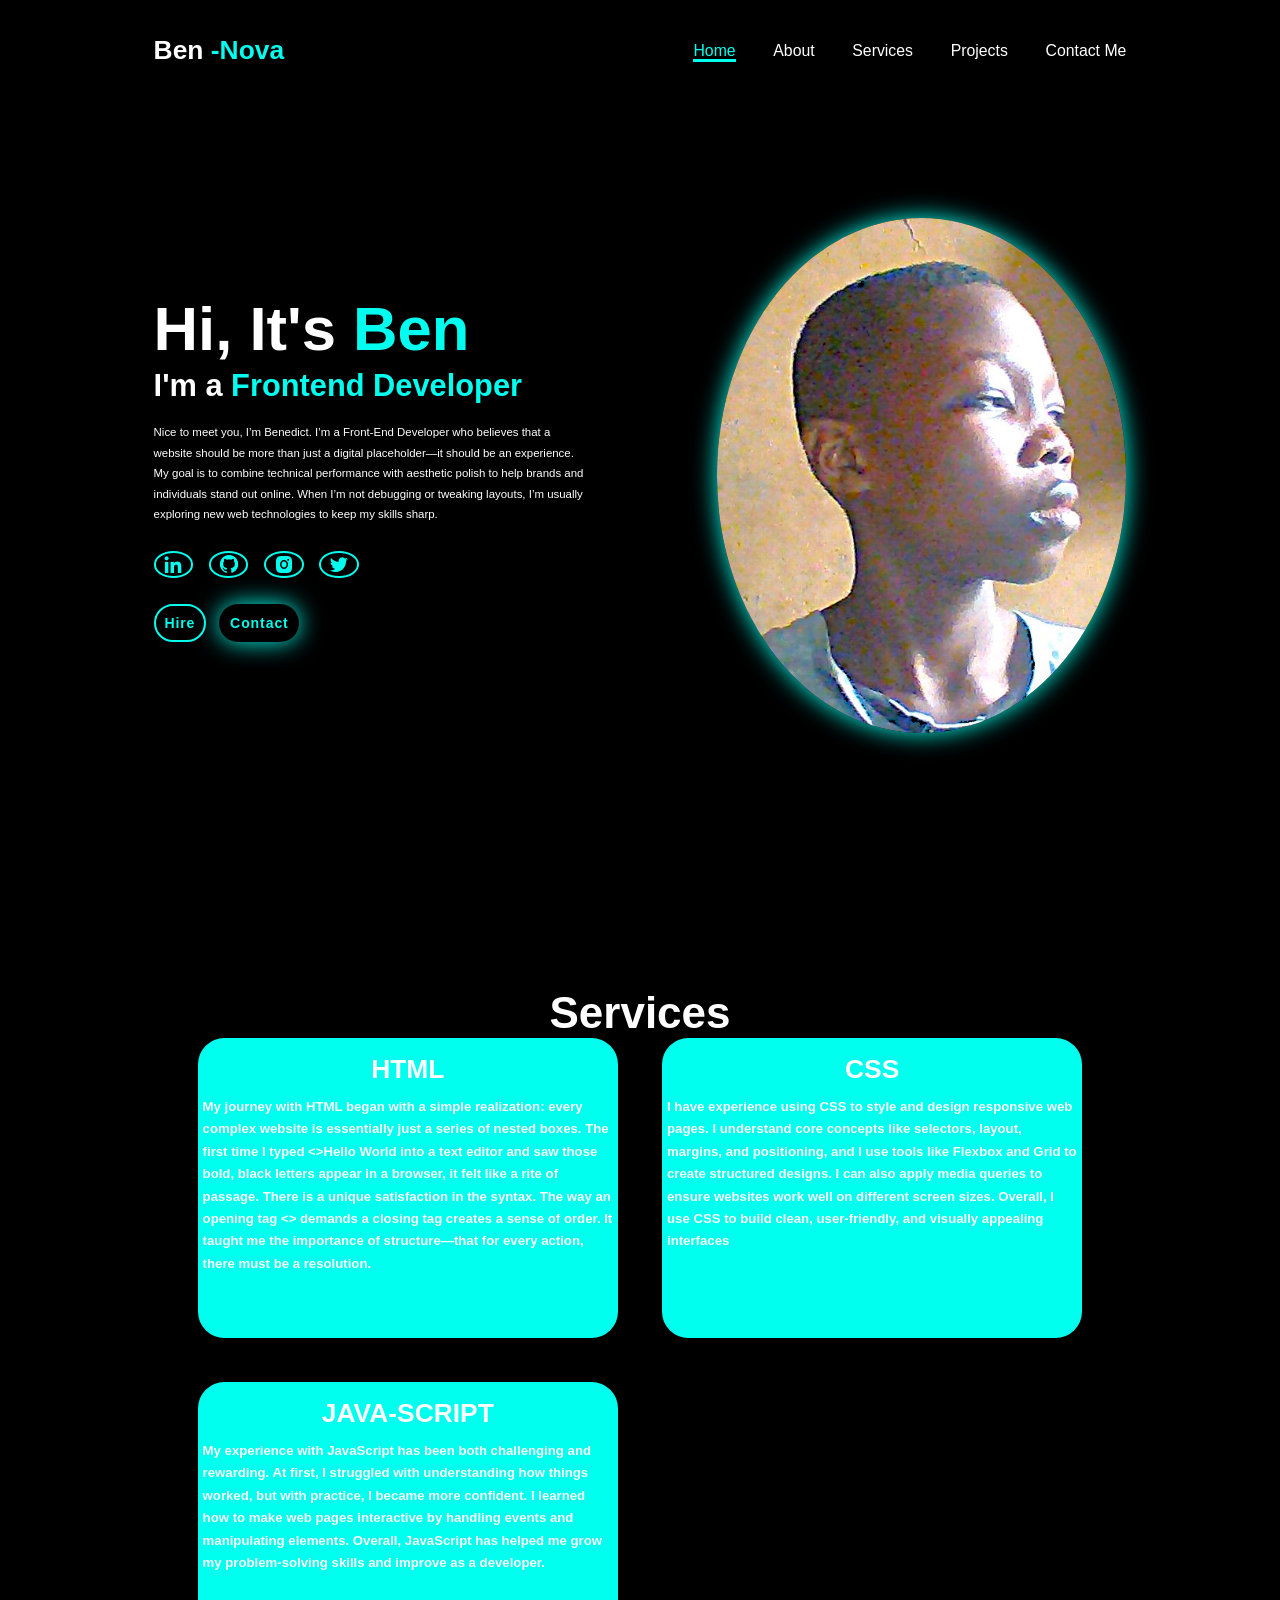
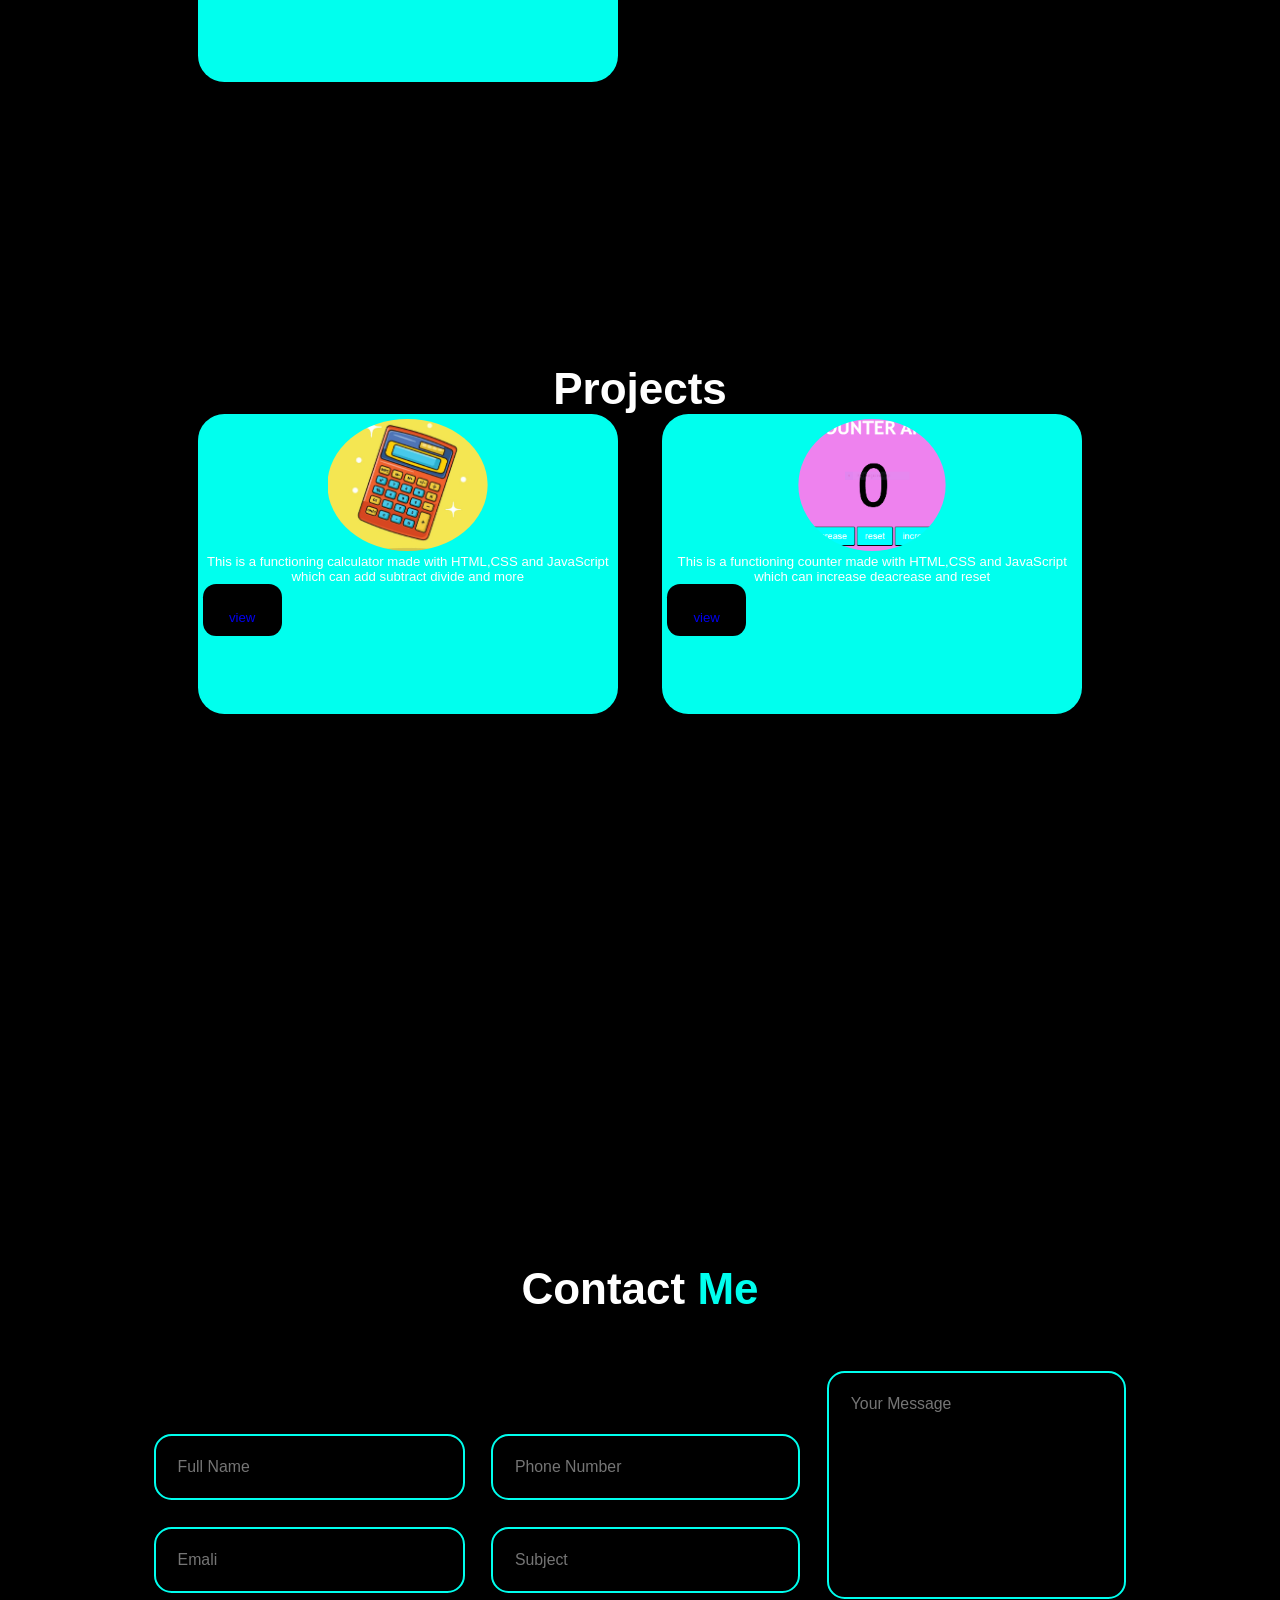
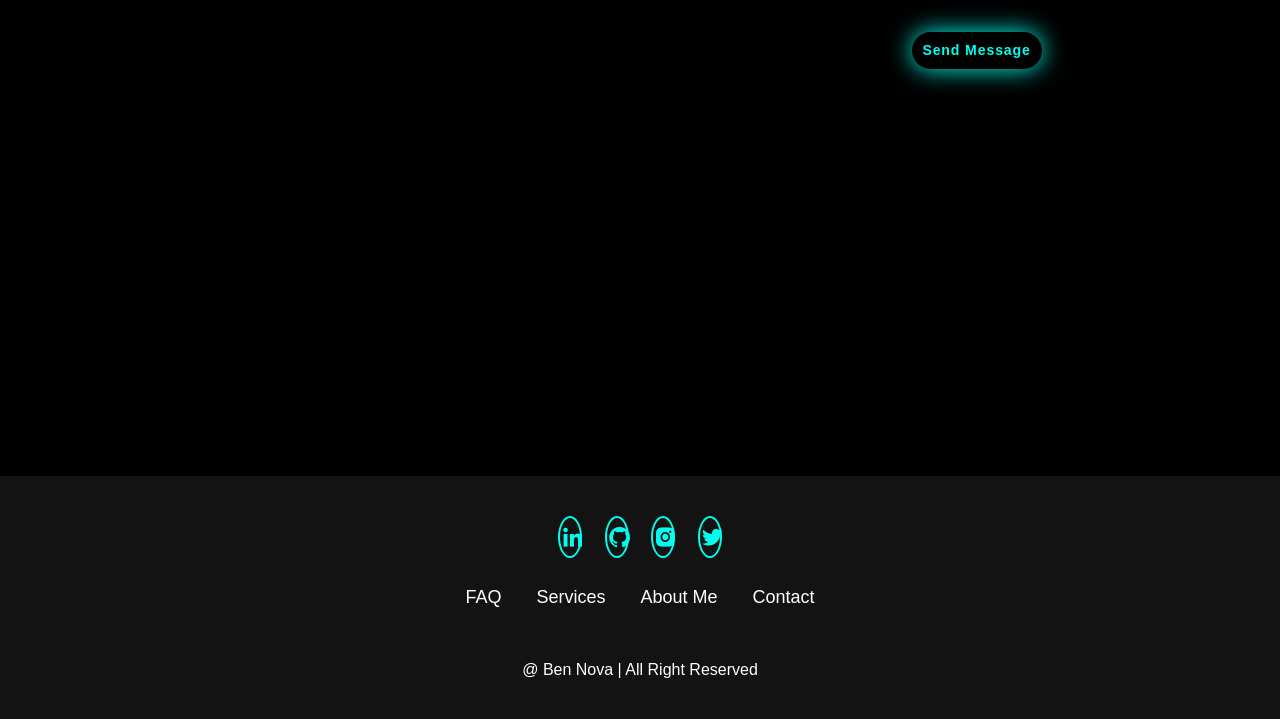
<file: index.html>
<!DOCTYPE html>
<html lang="en">
<head>
    <meta charset="UTF-8">
    <meta name="viewport" content="width=device-width, initial-scale=1.0">
    <title>Document</title>
    <link rel="stylesheet" href="style.css">
 <link href='https://unpkg.com/boxicons@2.1.4/css/boxicons.min.css' rel='stylesheet'>
</head>
</head>
<body>
    
<header class="header">
    <a href="#home" class="logo">Ben 
        <span>-Nova</span></a>

<i class='bx bx-menu' id="menu-icon"></i>


    <nav class="navbar">
        <a href="#home" class="active">Home</a>
        <a href="#about">About</a>
        <a href="#services">Services</a>
        <a href="#projects">Projects</a>
        <a href="#contact">Contact Me</a>
    </nav>
</header>
<section class="home" id="home">
    <div class="home-content">
        <h1>Hi, It's <span>Ben</span></h1>
        <h3>I'm a <span>Frontend Developer</span></h3>
        <p>Nice to meet you, I’m Benedict. I’m a Front-End Developer who believes that a website should be
             more than just a digital placeholder—it should be an experience. My goal is to combine 
             technical performance with aesthetic polish to help brands and individuals stand out online.
                When I’m not debugging or tweaking layouts, I’m usually exploring new web technologies to
                 keep my skills sharp. </p>
                 <div class="social-icons">
                    <a href="#" ><i class='bx bxl-linkedin'></i></a>
                    <a href="#"><i class='bx bxl-github'></i></a>
                    <a href="#"><i class='bx bxl-instagram-alt'></i></a>
                    <a href="#"><i class='bx bxl-twitter'></i></a>
                 </div>

                 <div class="btn-group">
                    <a href="#" class="btn">Hire</a>
                    <a href="#contact" class="btn">Contact</a>
                 </div>
            </div>
                 <div class="home-img">
                    <img src="me.jpg" alt="">
                 </div>
    
</section>
    <section class="services" id="services">
        <h2 class="heading">Services</h2>
        <div class="services-container">
            <div class="service-box">
                <div class="service-info">
                    <h4>HTML</h4>
                    <P>My journey with HTML began with a simple realization: every complex website is
                         essentially just a series of nested boxes. The first time I typed <>Hello World
                          into a text editor and saw those bold, black letters appear in a browser, it 
                          felt like a rite of passage. There is a unique satisfaction in the syntax. The
                           way an opening tag <> demands a  closing tag </> creates a sense of order. It
                            taught me the importance of structure—that for every action, there must be a 
                            resolution.</p>
        </div>
            </div>
            <div class="service-box">
                <div class="service-info">
                    <h4>CSS</h4>
                    <P>I have experience using CSS to style and design responsive web pages. I understand 
                        core concepts like selectors, layout, margins, and  positioning, and I use tools 
                        like Flexbox and Grid to create structured designs. I can also apply media queries
                         to ensure websites work  well on different screen sizes. Overall, I use CSS to
                          build clean, user-friendly, and visually appealing interfaces</p>
        </div>
            </div>
              <div class="service-box">
                <div class="service-info">
                    <h4>JAVA-SCRIPT</h4>
                    <P>My experience with JavaScript has been both challenging and rewarding. At first, I struggled with
                         understanding how things worked, but with practice, I became more confident. I
                          learned how to make web pages interactive by handling events and manipulating 
                          elements. Overall, JavaScript has helped me grow my problem-solving skills and improve 
                          as a developer.</p>
        </div>
            </div>
        
    </section>
    <section id="projects">
        <h2 class="heading">
            Projects
        </h2>
        <div class="project-container">
            <div class="project-box">
                <div class="project-info">
                   
                        <img src="calculator.PNG" alt="" class="pro-img">
                
                    <div class="txt">
                        <p>This is a functioning calculator made with HTML,CSS and JavaScript which can 
                            add subtract divide and more</p>
                    </div>
                    <div class="btnn"><a href="calc.html">view</a></div>
                </div>
            </div>
             <div class="project-box">
                <div class="project-info">
                   
                        <img src="counter.PNG" alt="" class="pro-img">
                
                    <div class="txt">
                        <p>This is a functioning counter made with HTML,CSS and JavaScript which can 
                            increase deacrease and reset</p>
                    </div>
                    <div class="btnn"><a href="counter.html">view</a></div>
                </div>
            </div>
        </div>
    </section>

    <section class="contact" id="contact">
        <h2 class="heading">Contact 
            <span>Me</span></h2>


            <form action="">
                <div class="input-box">
                <div class="input-group">
                    <input type="text" placeholder="Full Name">
                    <input type="email" placeholder="Emali">
                </div>
                </div>
                <div class="input-box">
                    <input type="number" placeholder="Phone Number">
                    <input type="text" placeholder="Subject">
                </div>
                <div class="input-group-2">
                    <textarea name="" id="" rows="10" cols="30" placeholder="Your Message"></textarea>
                    <input type="submit" value="Send Message" class="btn">
                </div>
            </form>
    </section>
    <footer class="footer">
        <div class="social">
               <a href="#" ><i class='bx bxl-linkedin'></i></a>
                    <a href="#"><i class='bx bxl-github'></i></a>
                    <a href="#"><i class='bx bxl-instagram-alt'></i></a>
                    <a href="#"><i class='bx bxl-twitter'></i></a>
        </div>
        <ul class="list">
            <li>
                <a href="#">FAQ</a>
            </li>

             <li>
                <a href="#">Services</a>
            </li>

             <li>
                <a href="#">About Me</a>
            </li>

             <li>
                <a href="#">Contact</a>
            </li>
        </ul>
        <p class="copyright">
            @ Ben Nova | All Right Reserved
        </p>
    </footer>

   <script src="java.js"></script>
</body>
</html>
</file>
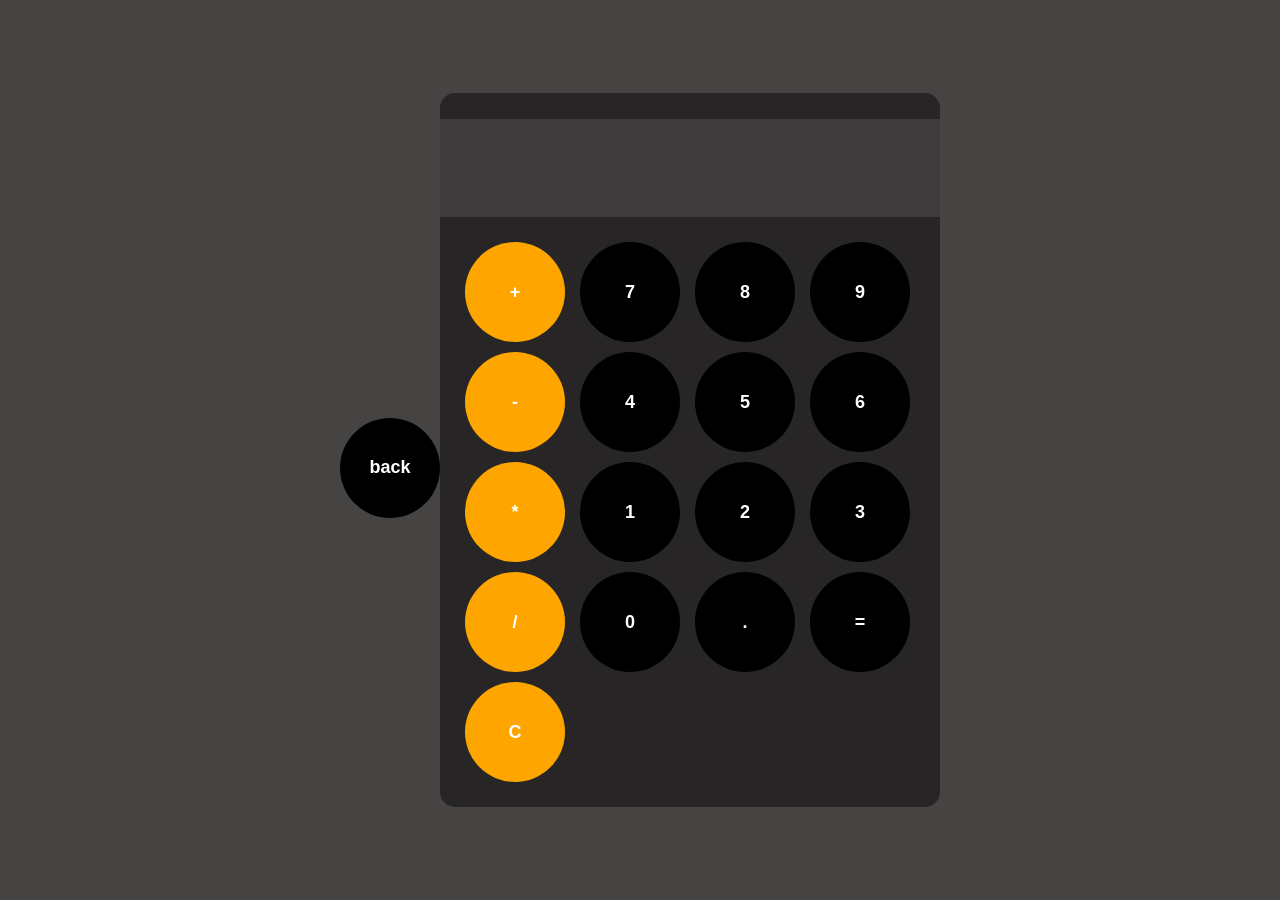
<file: calc.html>
<!DOCTYPE html>
<html lang="en">
<head>
    <meta charset="UTF-8">
    <meta name="viewport" content="width=device-width, initial-scale=1.0">
    <title>Calculator</title>
    <link rel="stylesheet" href="ca.css">
</head>
<body>
    <a href="index.html"><button>back</button></a>
<div id="calculator">
    <input id="display" readonly>
    <div id="keys">
        <button onclick="appendToDisplay('+')" class="operator-btn">+</button>
        <button onclick="appendToDisplay('7')">7</button>
        <button onclick="appendToDisplay('8')">8</button>
        <button onclick="appendToDisplay('9')">9</button>
        <button onclick="appendToDisplay('-')" class="operator-btn">-</button>
        <button onclick="appendToDisplay('4')">4</button>
        <button onclick="appendToDisplay('5')">5</button>
        <button onclick="appendToDisplay('6')">6</button>
        <button onclick="appendToDisplay('*')" class="operator-btn">*</button>
        <button onclick="appendToDisplay('1')">1</button>
        <button onclick="appendToDisplay('2')">2</button>
        <button onclick="appendToDisplay('3')">3</button>
        <button onclick="appendToDisplay('/')" class="operator-btn">/</button>
        <button onclick="appendToDisplay('0')">0</button>
        <button onclick="appendToDisplay('.')">.</button>
        <button onclick="calculate('')">=</button>
        <button onclick="clearDisplay()" class="operator-btn">C</button>
    </div>
</div>






    
    <script src="cal.js"></script>
</body>
</html>
</file>
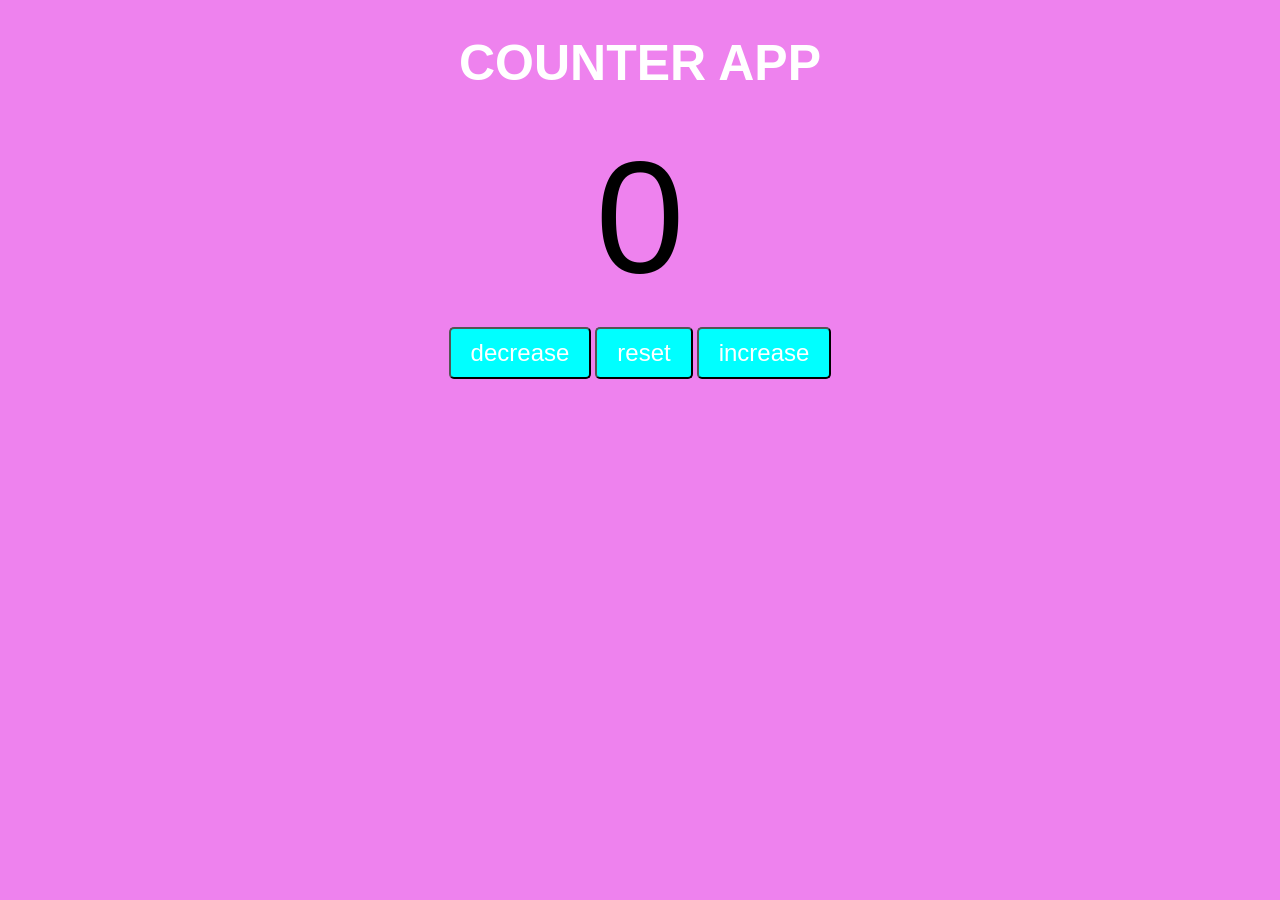
<file: counter.html>
<!DOCTYPE html>
<html lang="en">
<head>
    <meta charset="UTF-8">
    <meta name="viewport" content="width=device-width, initial-scale=1.0">
    <title>Document</title>
    <link rel="stylesheet" href="coun.css">
</head>
<body>
    <h1>COUNTER APP</h1>
    <div id="btnContainer">
    <label id="countLabel">0</label><br>
    <button id="decreaseBtn" class="buttons" >decrease</button>
    <button id="resetBtn" class="buttons" >reset</button>
    <button id="increaseBtn" class="buttons">increase</button>
    </div>
    <script src="count.js"></script>
</body>
</html>
</file>
<file: style.css>
*{
    margin: 0;
    padding: 0;
    box-sizing: border-box;
    text-decoration: none;
    border: none;
    outline: none;
    scroll-behavior: smooth;
    font-family: 'Trebuchet MS', 'Lucida Sans Unicode', 'Lucida Grande', 'Lucida Sans', Arial, sans-serif;
}
:root{
    --bg-color: black;
    --second-bg-color: #131313;
    --text-color: white;
    --main-color: #00ffee;
}
html{
    font-size: 60%;
    overflow-x: hidden;
}
body{
    background: var(--bg-color);
    color: var(--text-color);
}
.header{
    position: fixed;
    top: 0;
    left: 0;
    width: 100%;
    padding: 4em 12% 4rem;
    background: rgb(0, 0, 0.3);
    backdrop-filter: blur(10px);
    display: flex;
    justify-content: space-between;
    align-items: center;
    z-index: 5;
}
.logo{
    font-size: 3rem;
    color: var(--text-color);
    font-weight: 800;
    cursor: pointer;
    transition: 0.3s ease;
}
.logo:hover{
   transform: scale(1.1);
}
.logo span{
     transform: 0 0 25px var(--main-color);
}
.navbar a{
    font-size: 1.8rem;
    color: var(--text-color);
    margin-left: 4rem;
    font-weight: 500;
    transition: 0.3s ease;
    border-bottom:  3px solid transparent;
}
.navbar a:hover,
.navbar a.active{
    color: var(--main-color);
    border-bottom: 3px solid var(--main-color);
}
#menu-icon{
    font-size: 3.6rem;
    color: var(--main-color);
    display: none;
}
section{

    min-height: 100vh;
    padding: 10rem 12% 10rem;
}
.home{
    display: flex;
    align-items: center;
    justify-content: center;
    gap: 15rem;
}
.home-content{
    display: flex;
    flex-direction: column;
    align-items: baseline;
      text-align: left;
      justify-content: center;
      margin-top: 3rem;
}
span{
    color: var(--main-color);
}
.logo span{
    color:var(--main-color);
}
.home-content h3{
    margin-bottom: 2rem;
    margin-top: 1rem;
    font-size: 3.5rem;
}
.home-content h1{
    font-size: 7rem;
    font-weight: 700;
    margin-top: 1.5rem;
    line-height: 1;
}
.home-img img{
    position: relative;
    top: 3rem;
    width: 32vw;
    border-radius: 50%;
    box-shadow: 0 0 25px var(--main-color);
    cursor: pointer;
    transition: 0.4s ease-in-out;
}
.home-img img:hover{
    box-shadow: 0 0 25px var(--main-color),
                0 0 50px var(--main-color),
                0 0 100px var(--main-color);
}
.home-content p{
    font-size: 1.3rem;
    font-weight: 500;
    line-height: 1.8;
    max-width: 1000px;
}
.social-icons a{
    display: inline-flex;
    justify-content: center;
    align-items: center;
    width: 4.5rem;
    height: 3rem;
    background: transparent;
    border: 2px solid var(--main-color);
    font-size: 2.5rem;
    border-radius: 50%;
    color: var(--main-color);
    margin: 3rem 1.5rem 3rem 0;
    transition: 0.3s ease-in-out;
}
.social-icons a:hover{
    color: var(--text-color);
    transform: scale(1.3)translateY(-5px);
    box-shadow: 0 0 25px var(--main-color);
    background-color: var(--main-color);
}
.btn{
    display: inline-block;
    padding: 1rem;
    background: 0 0 25px var(--main-color);
    box-shadow: 0 0 25px var(--main-color);
    border-radius: 4rem;
    font-size: 1.6rem;
    color: var(--main-color);
    border: 2px solid transparent;
    letter-spacing: 0.1rem;
    font-weight: 600;
    transition: 0.3s ease-in-out;
    cursor: pointer;
}
.btn:hover{
    transform: scale(1.0s);
    box-shadow: 0 0 50px var(--main-color);
}
.btn-group{
    display: flex;
    align-items: center;
    gap: 1.5rem;
    color: var(--main-color);
}
.btn-group a:nth-last-of-type(2){
    background-color: black;
    color: var(--main-color);
    border: 2px solid var(--main-color);
    box-shadow: 0 0 25px transparent;
}
.btn-group a:nth-last-of-type(2):hover{
    box-shadow: 0 0 25px var(--main-color);
    background-color: var(--main-color);
    color: black;
}
.heading{
    font-size: 5rem;
    text-align: center;
}
.services{
    margin-bottom: 5rem;
    color: white;
}
.services-container{
    display: grid;
    grid-template-columns: repeat(2,1fr);
    align-items: center;
    gap: 5rem;
}
.service-box{
    background-color: var(--main-color);
    height: 300px;
    border-radius: 3rem;
    border: 5px solid transparent;
    cursor: pointer;
    transition: 0.4s ease-in-out;
}
.service-box:hover{
    background: white;
    color: black;
    border: 5px solid var(--main-color);
    transform: scale(1.03);
}
.service-box .services-info{
    display: flex;
    flex-direction: column;
    text-align-last: left;
    max-height: 200px;
    justify-content: left;
    align-items: baseline;
    padding: 5rem 5rem;
}
.service-info h4{
    font-size: 3rem;
    font-weight: 800;
    line-height: 2;
    text-align: center;
}
.service-info p{
    font-size: 1.5rem;
    font-weight: 600;
    max-height: 100px;
    line-height: 1.7;
    margin: auto;
}
.project-container{
    display: grid;
    grid-template-columns: repeat(2,1fr);
    align-items: center;
    gap: 5rem;
}
.pro-img{
    height: 15rem;
    border-radius: 50%;
    padding: 0 3rem;
}
.project-box{
    background-color: var(--main-color);
    height: 300px;
    border-radius: 3rem;
    border: 5px solid transparent;
    cursor: pointer;
    transition: 0.4s ease-in-out;
    text-align: center;
    font-size: 1.5rem;
}
.project-box:hover{
    background: white;
    color: black;
    border: 5px solid var(--main-color);
    transform: scale(1.03);
}
.btnn{
    background: black;
    padding: 3rem 0;
    height: 3rem;
    width: 9rem;
    border-radius: 1.5rem;
   
}
.contact h2{
    margin-bottom: 3rem;
    color: white;
}
.contact form{
    display: flex;
    align-items: center;
    justify-content: center;
    gap: 3rem;
    margin: 5rem auto;
    text-align: center;
}
.contact form .input-box{
    display: flex;
    justify-content: center;
    flex-wrap: wrap;
}
.contact form .input-box input,
.contact form textarea{
    width: 100%;
    padding: 2.5rem;
    font-size: 1.8rem;
    color: var(--text-color);
    background: var(--bg-color);
    border-radius: 2rem;
    border: 2px solid var(--main-color);
    margin: 1.5rem 0;
    resize: none;
}
.contact form .btn{
    margin-top: 2rem;
}
.footer{
    position: relative;
    bottom: 0;
    width: 100%;
    padding: 40px 0;
    background-color: var(--second-bg-color);
}
.footer .social{
    text-align: center;
    padding-bottom: 25px;
    color: var(--main-color);
}
.footer .social a{
    font-size: 25px;
    color: var(--main-color);
    border: 2px solid var(--main-color);
    width: 24px;
    height: 42px;
    line-height: 42px;
    display: inline-block;
    text-align: center;
    border-radius: 50%;
    margin: 0 10px;
    transition: 0.3 ease-in-out;
}
.footer .social a:hover{
    transform: scale(1.2) translateY(-10px);
    background-color: var(--main-color);
    color: black;
    box-shadow: 0 0 25px var(--main-color);
}
.footer ul{
    margin-top: 0;
    padding: 0;
    font-size: 18px;
    line-height: 1.6;
    margin-bottom: 0;
    text-align: center;
}
.footer ul li a{
    color: white;
    border-bottom: 3px solid transparent;
    transition: 0.3s ease-in-out;
}
.footer ul li a:hover{
    border-bottom: 3px solid var(--main-color);
}
.footer ul li{
    display: inline-block;
    padding: 0 15px;
}
.footer .copyright{
    margin-top: 50px;
    text-align: center;
    font-size: 16px;
    color: #ffff;
}


@media(max-width:1285px){
    html{
        font-size: 55%;
    }
    .services-container{
        padding-bottom: 7rem;
        grid-template-columns: repeat(2,1fr);
        margin: 0 5rem;
    }
     .project-container{
        padding-bottom: 7rem;
        grid-template-columns: repeat(2,1fr);
        margin: 0 5rem;
    }
}
@media(max-width:991px){
    header{
        padding: 2rem 3%;
    }
    section{
        padding: 10rem 3% 2rem;
    }
    .services{
        padding-bottom: 7rem;
    }
    .contact form{
        flex-direction: column;
    }
    .footer{
        padding: 2rem 3%;
    }
}
@media(max-width:895px){
    #menu-icon{
        display: block;
    }
    .navbar{
        position: absolute;
        top: 100%;
        right: 0;
        width: 50%;
        padding: 1rem 3%;
        background: rgba(0, 0, 0, 0.5);
        backdrop-filter: blur(20px);
        border-bottom-left-radius:2rem ;
        border-left: 2px solid var(--main-color);
        border-bottom: 2px solid var(--main-color);
        display: none;
    }
    .navbar.active{
        display: block;
    }
    .navbar a{
         display: block;
         font-size: 2rem;
         margin: 3rem 0;
         color: white;
    }
    .home{
        flex-direction: column-reverse;
        margin: 5rem 4rem;
    }
    .home-content h3{
        font-size: 2.6rem;
    }
    .home-content h1{
        font-size: 8rem;
        margin-top: 3rem;
    }
    .home-content p{
        max-width: 600px;
        margin: 0 auto;
    }
    .home-img img{
        width: 56vw;
    }
    .services h2{
        margin-bottom: 3rem;
    }
    .services-container{
        grid-template-columns: repeat(1,1fr);
    }
    }
</file>
<file: ca.css>
body{
    font-size: 100px;
    margin: 0;
    display: flex;
    justify-content: center;
    align-items: center;
    height: 100vh;
     background-color: #464343;
}
#calculator{
    font-family: 'Trebuchet MS', 'Lucida Sans Unicode', 'Lucida Grande', 'Lucida Sans', Arial, sans-serif;
    background-color: #272525;
    border-radius: 15px;
    max-width: 500px;
    overflow: hidden;
}
#display{
    width: 100%;
    padding: 20px;
    font-size: 50px;
    text-align: left;
    border: none;
     background-color: #3d3b3b;
     color: white;

}
#keys{
  display: grid;  
  grid-template-columns: repeat(4, 1fr);
  gap: 10px;
  padding: 25px;
}
button{
    width: 100px;
    height: 100px;
    border-radius: 50px;
    border: none;
    background-color: black;
    color: white;
    font-size: large;
    font-weight: bold;
    cursor: pointer;
}
button:hover{
    background-color: #464343;
}
button:active{
    background-color: #535050;
}
.operator-btn{
    background-color: orange;
}
.operator-btn:hover{
    background-color: #ffc55a;
}
.operator-btn:active{
    background-color: #fdc968;
}
</file>
<file: coun.css>
body{
    background-color: violet;
}
h1{
    font-size: 50px;
    color: white;
    text-align: center;
    font-family: 'Trebuchet MS', 'Lucida Sans Unicode', 'Lucida Grande', 'Lucida Sans', Arial, sans-serif;
}
#countLabel{
    display: block;
    text-align: center;
    font-size: 10em;
    font-family: 'Trebuchet MS', 'Lucida Sans Unicode', 'Lucida Grande', 'Lucida Sans', Arial, sans-serif;
}
#btnContainer{
    text-align: center;   
}
.buttons{
    padding: 10px 20px;
    font-size: 1.5em;
    color: white;
    background-color: cyan;
    border-radius: 5px;
    cursor: pointer;
    transition: bacground-color 0.25s;
    
}
button:hover{
    background-color: blue;
}
</file>
